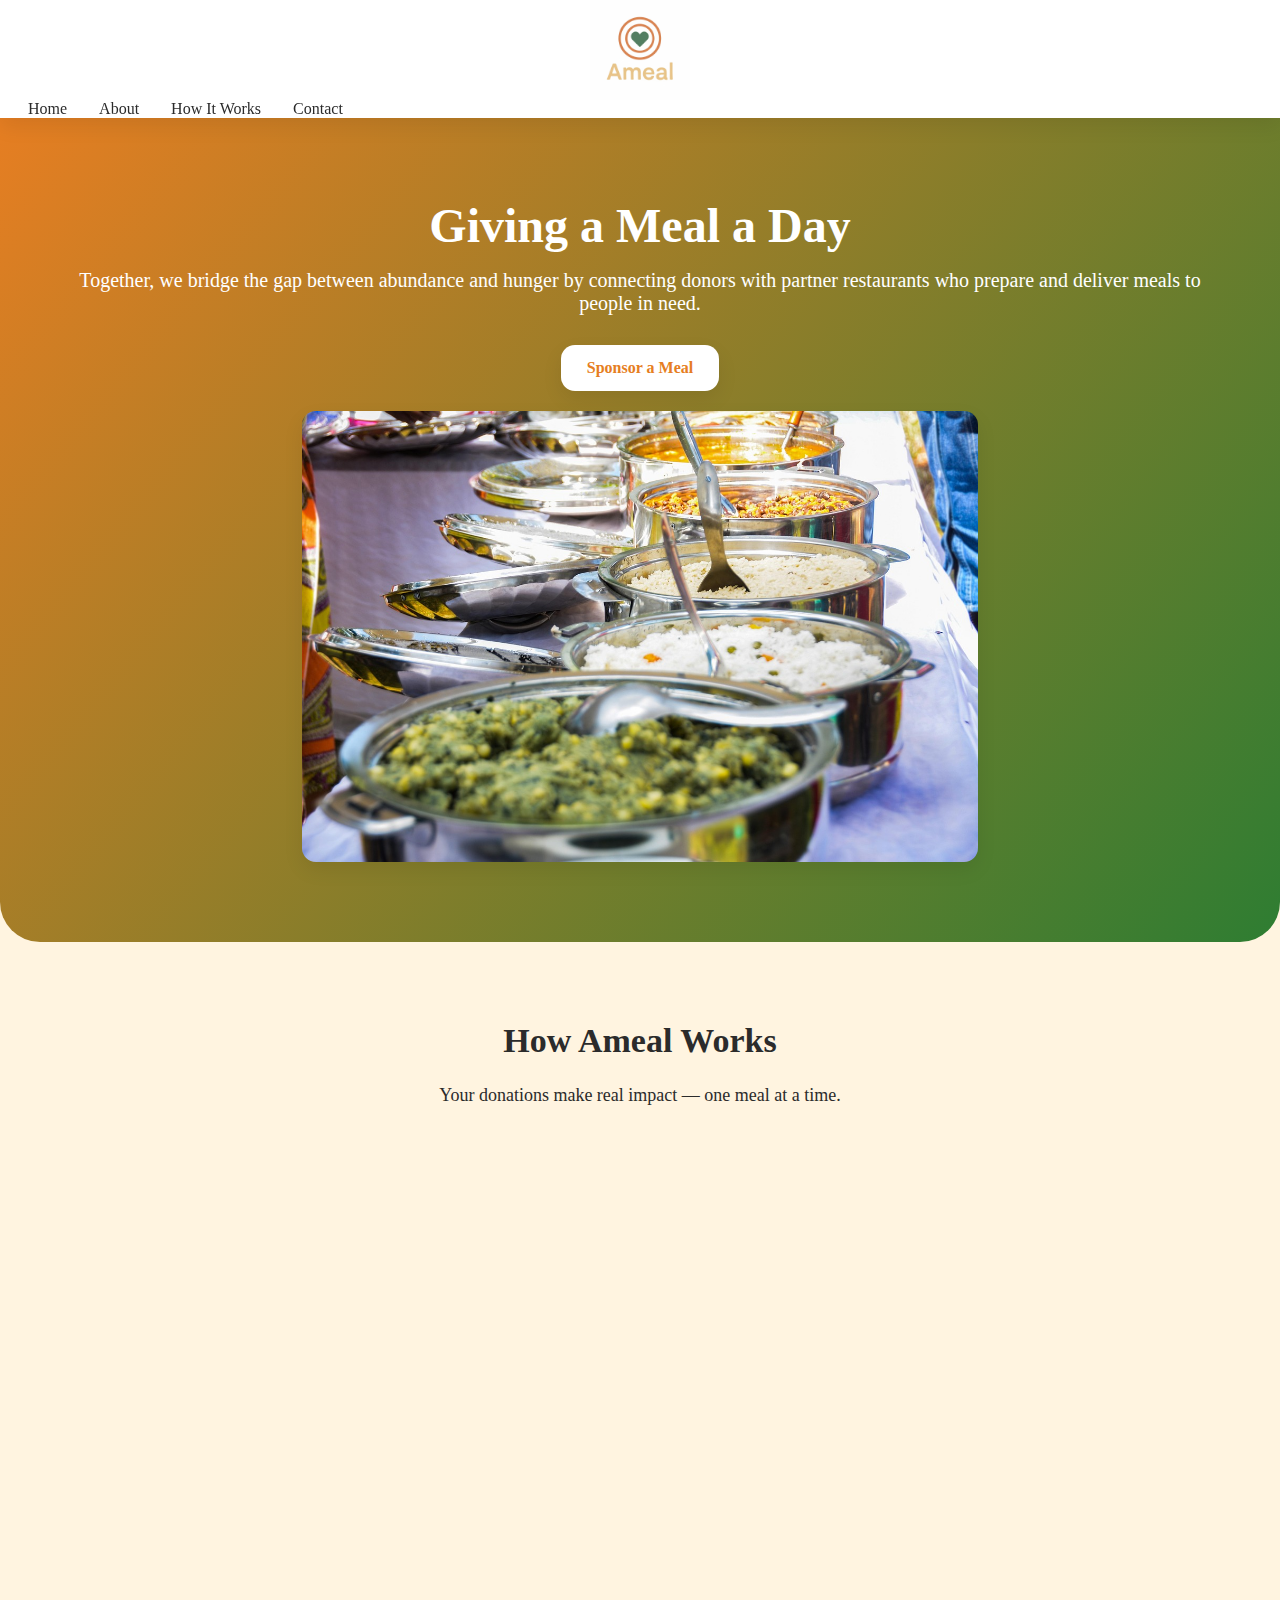
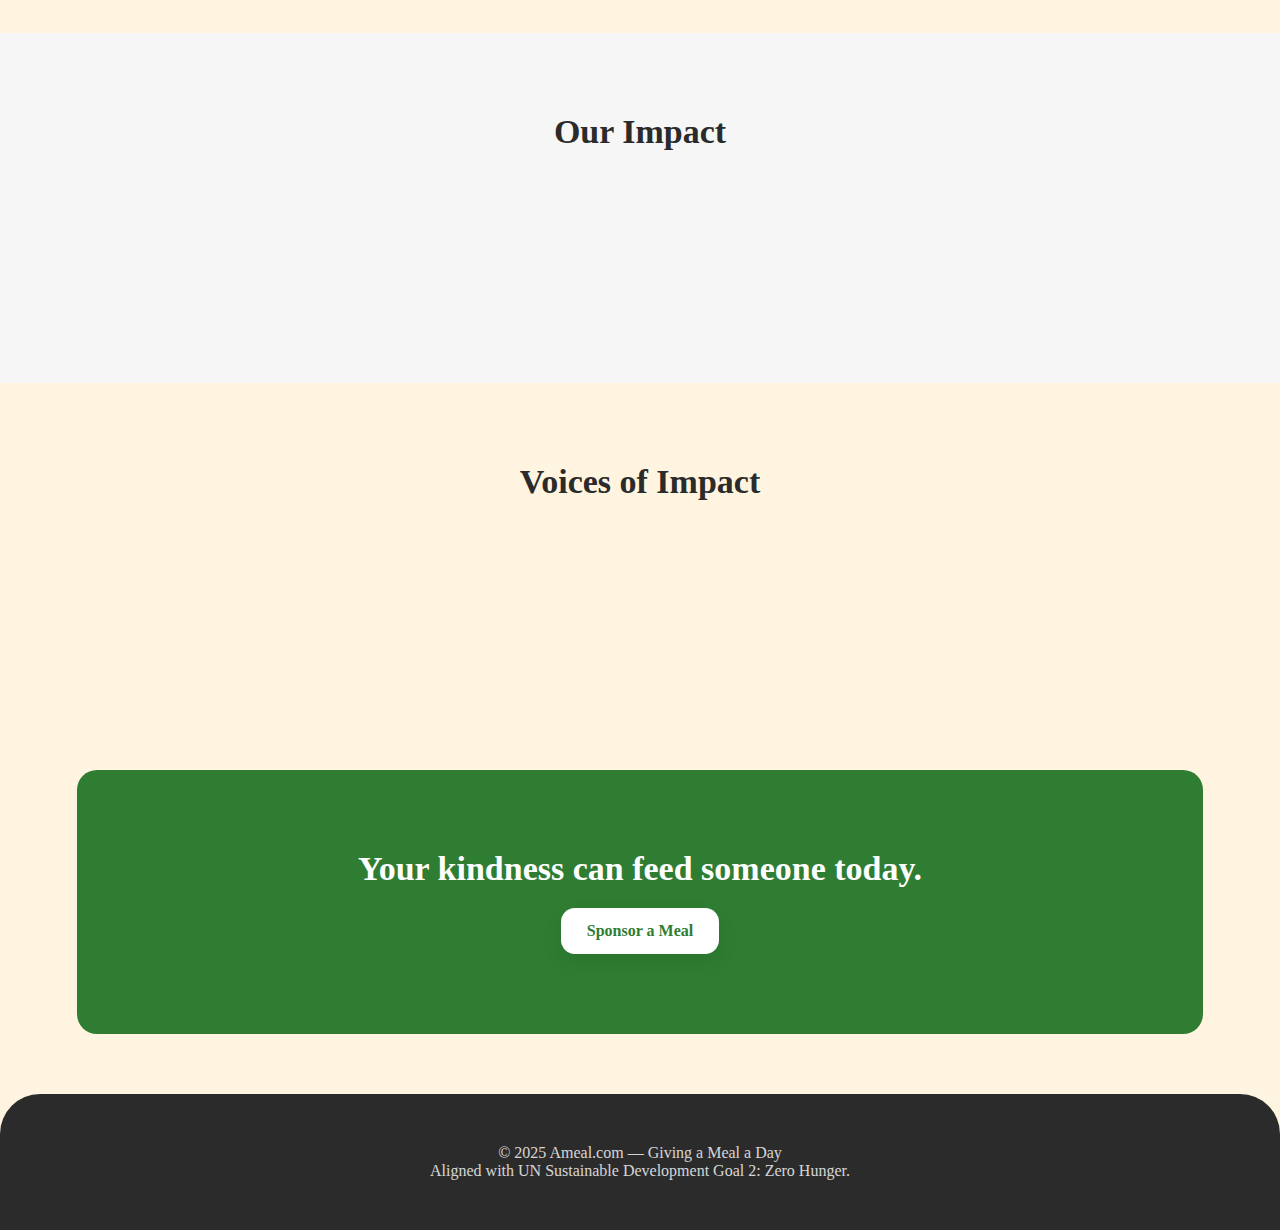
<file: index.html>
<!DOCTYPE html>
<html lang="en">
<head>
    <meta charset="UTF-8">
    <meta name="viewport" content="width=device-width, initial-scale=1.0">
    <title>Ameal.com – Giving a Meal a Day</title>
    <link rel="stylesheet" href="css/style.css">
</head>

<body>

    <!-- NAVBAR -->
    <header>
        <a class="logo" href="index.html">
    <img src="assets/images/logo.jpg" alt="Ameal.com Logo" class="logo-img">
</a>

            <div class="nav-links">
                <a href="index.html" class="active">Home</a>
                <a href="about.html">About</a>
                <a href="services.html">How It Works</a>
                <a href="contact.html">Contact</a>
            </div>
        </div>
    </header>

    <!-- HERO SECTION -->
    <section class="hero">
        <h1>Giving a Meal a Day</h1>
        <p>Together, we bridge the gap between abundance and hunger by connecting donors with partner restaurants who prepare and deliver meals to people in need.</p>
        <a href="#" class="btn">Sponsor a Meal</a>

        <!-- Centered Hero Image -->
        <img src="assets/images/hero-meal.jpg" alt="Ameal Meals" />
    </section>

    <!-- BIG SECTION: HOW IT WORKS -->
    <section class="section">
        <h2>How Ameal Works</h2>
        <p>Your donations make real impact — one meal at a time.</p>

        <div class="cards">
            <div class="card">
                <img src="assets/images/donate.jpg" alt="Donate">
                <h3>1. Donate</h3>
                <p>Select how many meals you want to sponsor.</p>
            </div>

            <div class="card">
                <img src="assets/images/restaurant.jpg" alt="Restaurant">
                <h3>2. Prepared by Restaurants</h3>
                <p>Partner restaurants cook fresh, healthy meals daily.</p>
            </div>

            <div class="card">
                <img src="assets/images/delivery.jpg" alt="Delivery">
                <h3>3. Delivered with Care</h3>
                <p>Delivery partners bring meals to people in need.</p>
            </div>
        </div>
    </section>

    <!-- STATS SECTION -->
    <section class="section" style="background: var(--gray);">
        <h2>Our Impact</h2>

        <div class="cards">
            <div class="card">
                <h3>10,000+</h3>
                <p>Meals Delivered</p>
            </div>

            <div class="card">
                <h3>300+</h3>
                <p>Partner Restaurants</p>
            </div>

            <div class="card">
                <h3>5,000+</h3>
                <p>Active Donors</p>
            </div>
        </div>
    </section>

    <!-- TESTIMONIALS -->
    <section class="section">
        <h2>Voices of Impact</h2>

        <div class="cards">
            <div class="card">
                <p>“Ameal gave my family hope when times were tough.”</p>
                <h4>— Sarah, Beneficiary</h4>
            </div>

            <div class="card">
                <p>“Giving has never felt so meaningful and direct.”</p>
                <h4>— Daniel, Donor</h4>
            </div>
        </div>
    </section>

    <!-- CTA -->
    <section class="section" style="background: var(--green); color: white; border-radius: 20px; margin: 40px 6%;">
        <h2>Your kindness can feed someone today.</h2>
        <a href="#" class="btn" style="background:white;color:var(--green);">Sponsor a Meal</a>
    </section>

    <!-- FOOTER -->
    <footer>
        <p>© 2025 Ameal.com — Giving a Meal a Day</p>
        <p>Aligned with UN Sustainable Development Goal 2: Zero Hunger.</p>
    </footer>

    <script src="js/main.js"></script>
</body>
</html>
</file>
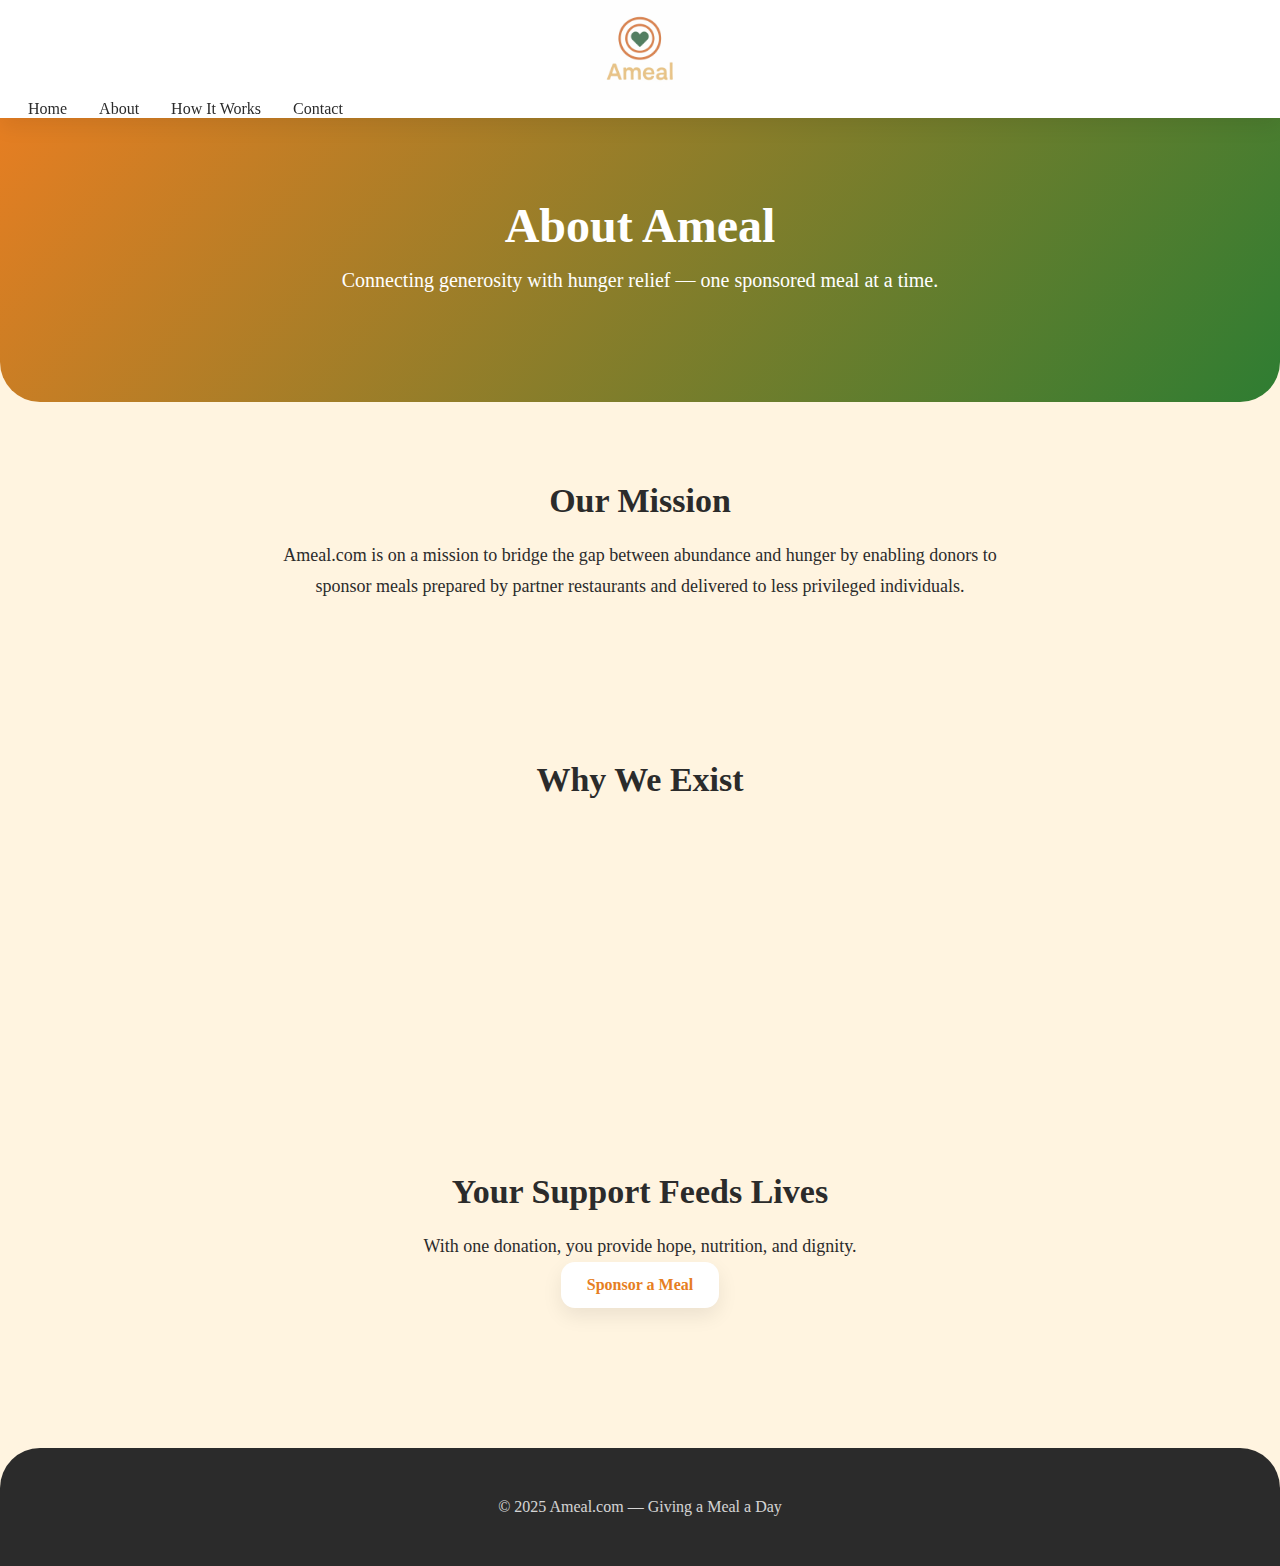
<file: about.html>
<!DOCTYPE html>
<html lang="en">
<head>
    <meta charset="UTF-8">
    <meta name="viewport" content="width=device-width, initial-scale=1.0">
    <title>About – Ameal.com</title>
    <link rel="stylesheet" href="css/style.css">
</head>

<body>

<header>
    <a class="logo" href="index.html">
    <img src="assets/images/logo.jpg" alt="Ameal.com Logo" class="logo-img">
</a>
        <div class="nav-links">
            <a href="index.html">Home</a>
            <a href="about.html" class="active">About</a>
            <a href="services.html">How It Works</a>
            <a href="contact.html">Contact</a>
        </div>
    </div>
</header>

<section class="hero small-hero">
    <h1>About Ameal</h1>
    <p>Connecting generosity with hunger relief — one sponsored meal at a time.</p>
</section>

<section class="section">
    <h2>Our Mission</h2>
    <p>Ameal.com is on a mission to bridge the gap between abundance and hunger by enabling donors to sponsor meals prepared by partner restaurants and delivered to less privileged individuals.</p>
</section>

<section class="section">
    <h2>Why We Exist</h2>

    <div class="cards">
        <div class="card">
            <h3>Zero Hunger Goal</h3>
            <p>We contribute directly to the UN Sustainable Development Goal 2 — Zero Hunger.</p>
        </div>

        <div class="card">
            <h3>Community Impact</h3>
            <p>Every meal sponsored reduces hunger, supports local restaurants, and uplifts communities.</p>
        </div>

        <div class="card">
            <h3>Transparency & Trust</h3>
            <p>Every donation goes into preparing and delivering a life-changing meal.</p>
        </div>
    </div>
</section>

<section class="section">
    <h2>Your Support Feeds Lives</h2>
    <p>With one donation, you provide hope, nutrition, and dignity.</p>
    <a href="#" class="btn">Sponsor a Meal</a>
</section>

<footer>
    <p>© 2025 Ameal.com — Giving a Meal a Day</p>
</footer>

<script src="js/main.js"></script>
</body>
</html>
</file>
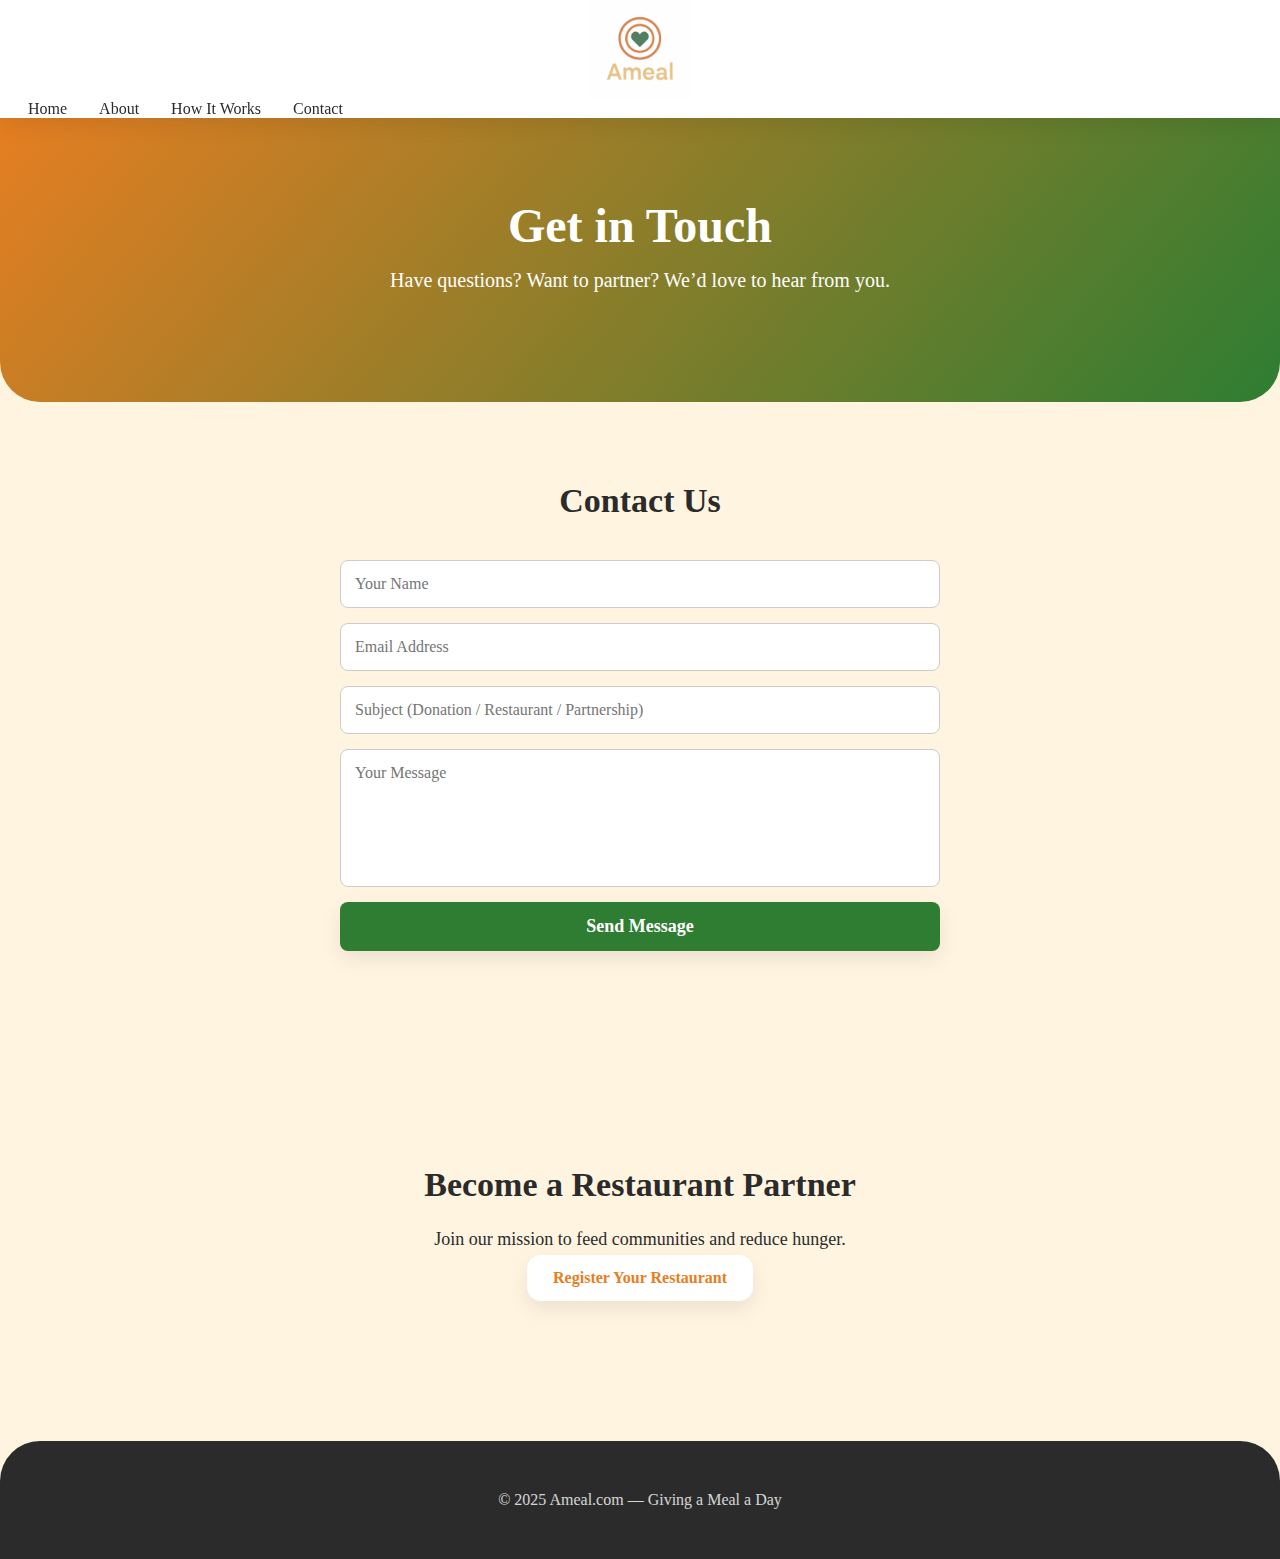
<file: contact.html>
<!DOCTYPE html>
<html lang="en">
<head>
    <meta charset="UTF-8">
    <meta name="viewport" content="width=device-width, initial-scale=1.0">
    <title>Contact – Ameal.com</title>
    <link rel="stylesheet" href="css/style.css">
</head>

<body>

<header>
    <a class="logo" href="index.html">
    <img src="assets/images/logo.jpg" alt="Ameal.com Logo" class="logo-img">
</a>
        <div class="nav-links">
            <a href="index.html">Home</a>
            <a href="about.html">About</a>
            <a href="services.html">How It Works</a>
            <a href="contact.html" class="active">Contact</a>
        </div>
    </div>
</header>

<section class="hero small-hero">
    <h1>Get in Touch</h1>
    <p>Have questions? Want to partner? We’d love to hear from you.</p>
</section>

<section class="section">
    <h2>Contact Us</h2>

    <form class="contact-form">
    
    <input 
        type="text" 
        placeholder="Your Name"
    >

    <input 
        type="email" 
        placeholder="Email Address"
    >

    <input 
        type="text" 
        placeholder="Subject (Donation / Restaurant / Partnership)"
    >

    <textarea 
        rows="6" 
        placeholder="Your Message"
    ></textarea>

    <button 
        type="submit" 
        class="btn"
    >
        Send Message
    </button>

</form>

</section>

<section class="section">
    <h2>Become a Restaurant Partner</h2>
    <p>Join our mission to feed communities and reduce hunger.</p>
    <a href="#" class="btn">Register Your Restaurant</a>
</section>

<footer>
    <p>© 2025 Ameal.com — Giving a Meal a Day</p>
</footer>

<script src="js/main.js"></script>
</body>
</html>
</file>
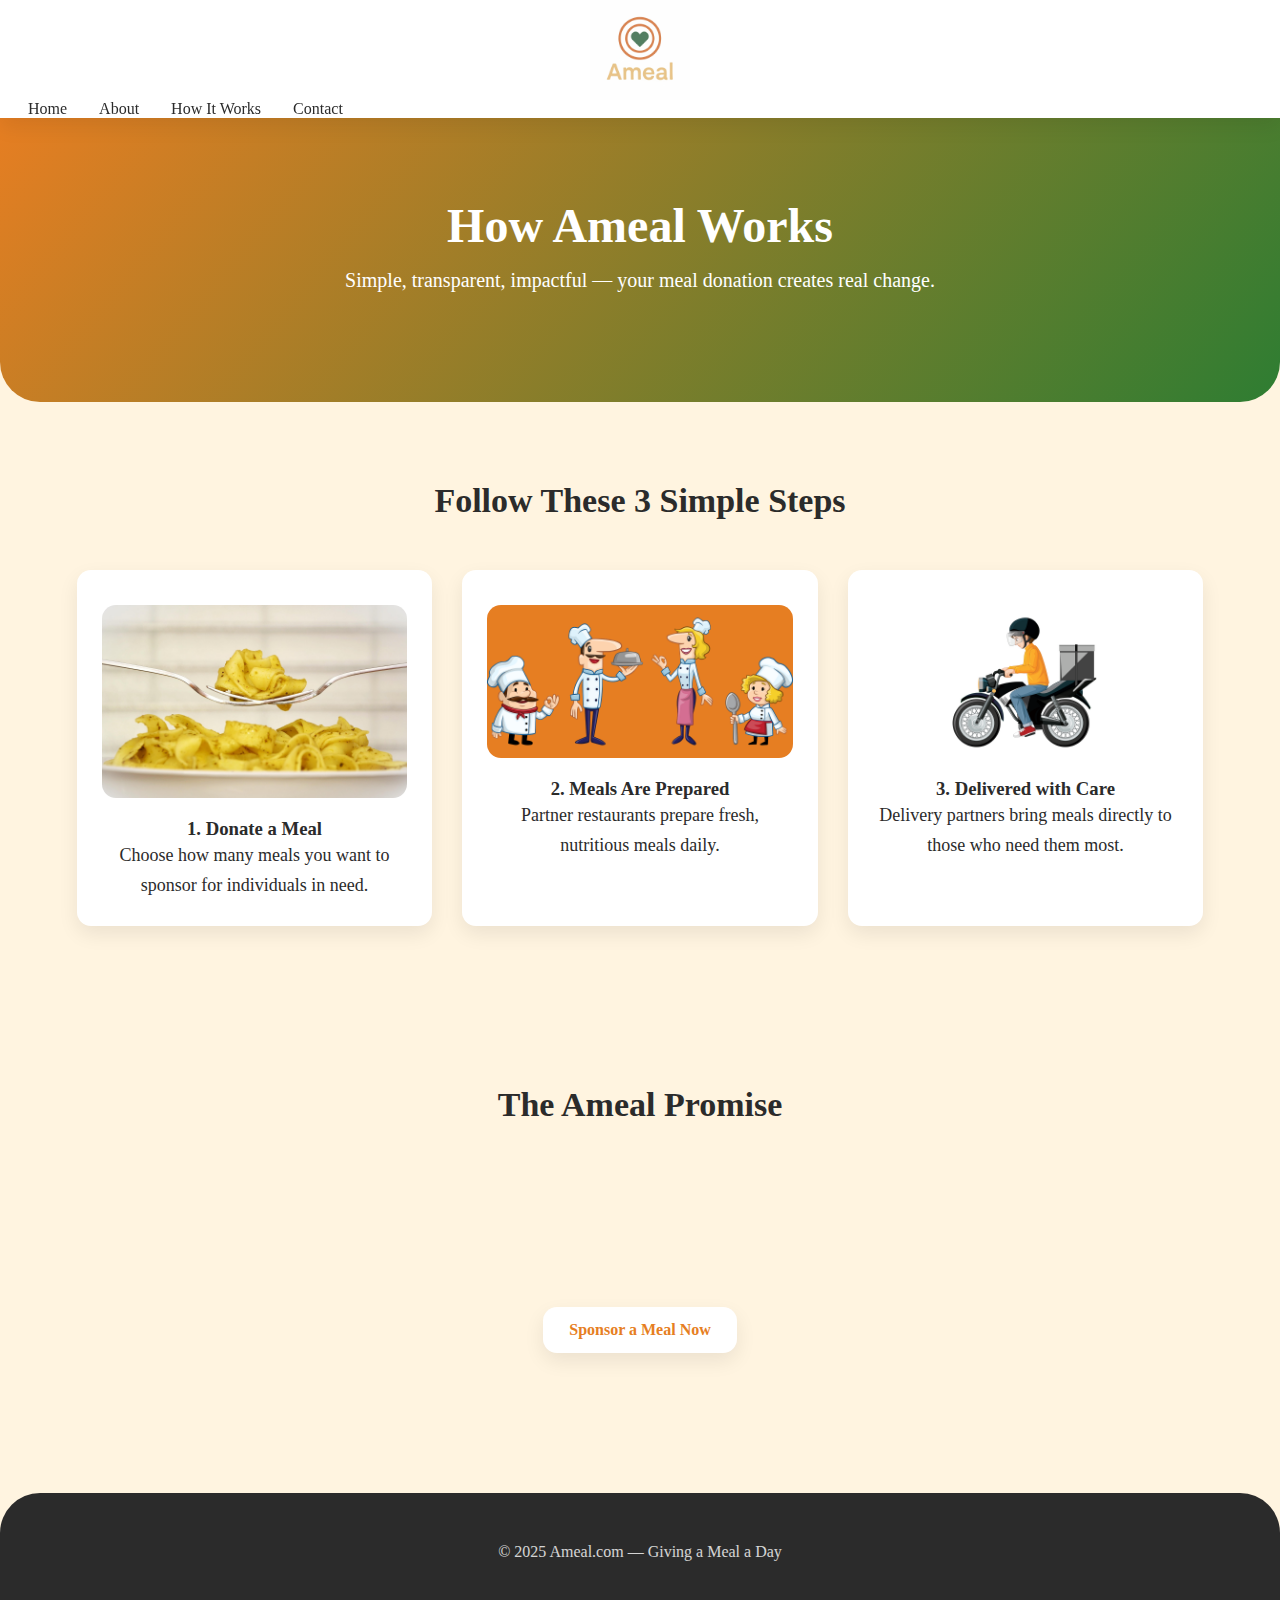
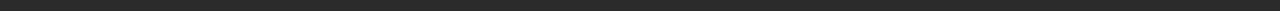
<file: services.html>
<!DOCTYPE html>
<html lang="en">
<head>
    <meta charset="UTF-8">
    <meta name="viewport" content="width=device-width, initial-scale=1.0">
    <title>How It Works – Ameal.com</title>
    <link rel="stylesheet" href="css/style.css">
</head>

<body>

<header>
    <a class="logo" href="index.html">
    <img src="assets/images/logo.jpg" alt="Ameal.com Logo" class="logo-img">
</a>
        <div class="nav-links">
            <a href="index.html">Home</a>
            <a href="about.html">About</a>
            <a href="services.html" class="active">How It Works</a>
            <a href="contact.html">Contact</a>
        </div>
    </div>
</header>

<section class="hero small-hero">
    <h1>How Ameal Works</h1>
    <p>Simple, transparent, impactful — your meal donation creates real change.</p>
</section>

<section class="section">
    <h2>Follow These 3 Simple Steps</h2>

    <div class="cards">
        <div class="card">
            <img src="assets/images/giving.jpg" alt="">
            <h3>1. Donate a Meal</h3>
            <p>Choose how many meals you want to sponsor for individuals in need.</p>
        </div>

        <div class="card">
            <img src="assets/images/kitchen.png" alt="">
            <h3>2. Meals Are Prepared</h3>
            <p>Partner restaurants prepare fresh, nutritious meals daily.</p>
        </div>

        <div class="card">
            <img src="assets/images/delivery-guy.png" alt="">
            <h3>3. Delivered with Care</h3>
            <p>Delivery partners bring meals directly to those who need them most.</p>
        </div>
    </div>
</section>

<section class="section">
    <h2>The Ameal Promise</h2>

    <div class="cards">
        <div class="card">
            <h3>Fresh Meals</h3>
            <p>Every meal is cooked the same day it’s delivered.</p>
        </div>

        <div class="card">
            <h3>Verified Restaurants</h3>
            <p>Only trusted and compliant local restaurants partner with us.</p>
        </div>

        <div class="card">
            <h3>Real Impact</h3>
            <p>Your donation directly feeds real people — no middleman.</p>
        </div>
    </div>

    <a href="#" class="btn">Sponsor a Meal Now</a>
</section>

<footer>
    <p>© 2025 Ameal.com — Giving a Meal a Day</p>
</footer>

<script src="js/main.js"></script>
</body>
</html>
</file>
<file: css/style.css>
/* ------------------------------
   GLOBAL STYLES
------------------------------ */
:root {
    --orange: #E67E22;
    --green: #2E7D32;
    --cream: #FFF4E0;
    --dark: #2B2B2B;
    --gray: #F6F6F6;
    --white: #ffffff;

    --radius: 14px;
    --shadow: 0 8px 20px rgba(0,0,0,0.08);
}

* {
    box-sizing: border-box;
    padding: 0;
    margin: 0;
    font-family: "Poppins", monstrel;
}

body {
    background: var(--cream);
    color: var(--dark);
    overflow-x: hidden;
}

/* Smooth page fade-in */
body {
    animation: fadeIn 0.9s ease-in-out;
}

@keyframes fadeIn {
    from { opacity: 0; }
    to { opacity: 1; }
}

/* ------------------------------
   NAVBAR
------------------------------ */
header {
    width: 100%;
    background: var(--white);
    box-shadow: var(--shadow);
    position: sticky;
    top: 0;
    z-index: 1000;
}

.navbar {
    display: flex;
    justify-content: space-between;
    align-items: center;
    padding: 18px 6%;
}

.navbar a.logo {
    font-size: 26px;
    font-weight: 700;
    color: var(--orange);
}

.nav-links a {
    margin-left: 28px;
    text-decoration: green;
    box-sizing: border-box;
    font-weight: 500;
    color: var(--dark);
    font-weight: 300;
    transition: 0.3s ease;
}

.nav-links a:hover {
    color: var(--green);
    transform: translateY(-2px);
}

/* ------------------------------
   HERO SECTION
------------------------------ */
.hero {
    width: 100%;
    padding: 80px 6%;
    text-align: center;
    background: linear-gradient(130deg, var(--orange), var(--green));
    color: var(--white);
    border-bottom-left-radius: 40px;
    border-bottom-right-radius: 40px;
    animation: slideDown 1s ease;
}

@keyframes slideDown {
    from { transform: translateY(-40px); opacity: 0; }
    to { transform: translateY(0); opacity: 1; }
}

.hero h1 {
    font-size: 48px;
    font-weight: 800;
    margin-bottom: 16px;
}

.hero p {
    font-size: 20px;
    margin-bottom: 30px;
}

.hero img {
    width: 60%;
    max-width: 500px;
    margin-top: 20px;
    border-radius: var(--radius);
    box-shadow: var(--shadow);
    animation: fadeZoom 1.2s ease;
}

@keyframes fadeZoom {
    from { transform: scale(0.9); opacity: 0; }
    to { transform: scale(1); opacity: 1; }
}

/* LOGO IMAGE STYLING */
.logo-img {
    height: 100px;       /* Adjust height as needed */
    width: auto;        /* Maintain aspect ratio */
    display: block;
}

/* ------------------------------
   BUTTONS
------------------------------ */
.btn {
    padding: 14px 26px;
    border-radius: var(--radius);
    background: var(--white);
    color: var(--orange);
    font-size: 16px;
    font-weight: 600;
    text-decoration: none;
    display: inline-block;
    transition: 0.35s ease;
    box-shadow: var(--shadow);
}

.btn:hover {
    transform: translateY(-4px);
    background: var(--green);
    color: var(--white);
}

/* ------------------------------
   SECTIONS
------------------------------ */
.section {
    padding: 80px 6%;
    text-align: center;
}

.section h2 {
    font-size: 34px;
    font-weight: 700;
    margin-bottom: 20px;
}

.section p {
    font-size: 18px;
    max-width: 750px;
    margin: auto;
    line-height: 1.7;
}

/* CONTACT FORM */
.contact-form {
    max-width: 600px;
    margin: 40px auto;
    display: flex;
    flex-direction: column;
    gap: 15px;
}

.contact-form input,
.contact-form textarea {
    width: 100%;
    padding: 14px;
    border: 1px solid #ccc;
    border-radius: 8px;
    font-size: 16px;
    outline: none;
    transition: 0.3s ease;
}

.contact-form input:focus,
.contact-form textarea:focus {
    border-color: #2E7D32;    /* Ameal green */
    box-shadow: 0 0 5px rgba(46, 125, 50, 0.3);
}

.contact-form textarea {
    resize: none;
}

.contact-form .btn {
    padding: 14px;
    background: #2E7D32;
    border: none;
    border-radius: 8px;
    color: #fff;
    font-size: 18px;
    cursor: pointer;
    transition: 0.3s ease;
}

.contact-form .btn:hover {
    background: #1B5E20;
}

/* ------------------------------
   FEATURE CARDS
------------------------------ */
.cards {
    margin-top: 50px;
    display: grid;
    grid-template-columns: repeat(auto-fit, minmax(260px, 1fr));
    gap: 30px;
}

.card {
    background: var(--white);
    padding: 25px;
    border-radius: var(--radius);
    box-shadow: var(--shadow);
    transition: 0.4s ease;
    text-align: center;
    animation: floatUp 0.8s ease forwards;
    opacity: 0;
}

.card:nth-child(1) { animation-delay: 0.2s; }
.card:nth-child(2) { animation-delay: 0.4s; }
.card:nth-child(3) { animation-delay: 0.6s; }

@keyframes floatUp {
    from { transform: translateY(40px); opacity: 0; }
    to { transform: translateY(0); opacity: 1; }
}

.card img {
    width: 100%;
    max-width: 100px;
    margin: 10px auto;
    border-radius: var(--radius);
    margin-bottom: 20px;
    background-color: #E67E22;
}

.card:hover {
    transform: translateY(-10px);
    box-shadow: 0 12px 28px rgba(0,0,0,0.15);
}

/* ------------------------------
   FOOTER
------------------------------ */
footer {
    background: var(--dark);
    padding: 50px 6%;
    text-align: center;
    color: var(--white);
    margin-top: 60px;
    border-top-left-radius: 40px;
    border-top-right-radius: 40px;
}

footer p {
    opacity: 0.8;
}

/* Scroll Animation */
.fade-in, .step, .stat-box, .card {
    opacity: 0;
    transform: translateY(40px);
    transition: 0.8s ease-out;
}
.show {
    opacity: 1;
    transform: translateY(0);
}

/* Hero Animation */
.hero-text, .hero-img {
    opacity: 0;
    transform: translateY(40px);
    transition: 1s ease;
}
.hero-text.animate, .hero-img.animate {
    opacity: 1;
    transform: translateY(0);
}

/* Navbar Toggle */
.menu-toggle {
    font-size: 2rem;
    cursor: pointer;
    color: white;
    display: none;
}
@media (max-width: 768px) {
    nav ul {
        display: none;
        flex-direction: column;
        background: #FF7A00;
        padding: 20px;
    }
    nav ul.open {
        display: flex;
    }
    .menu-toggle {
        display: block;
    }
}

/* Modal */
.meal-modal {
    position: fixed;
    top: 0; left: 0; 
    width: 100%; height: 100%;
    background: rgba(0,0,0,0.6);
    display: flex;
    justify-content: center;
    align-items: center;
    z-index: 2000;
}
.meal-modal.hidden {
    display: none;
}
.modal-content {
    background: #FFF6EB;
    padding: 30px;
    border-radius: 15px;
    width: 90%;
    max-width: 400px;
    text-align: center;
}
.modal-content input {
    width: 100%;
    padding: 10px;
    margin: 15px 0;
}
.close-btn {
    background: #ddd;
    padding: 8px 15px;
    border-radius: 10px;
}

/* Ripple Effect */
.ripple {
    position: absolute;
    width: 100px;
    height: 100px;
    background: rgba(255,255,255,0.6);
    border-radius: 50%;
    transform: scale(0);
    animation: rippleAnim 0.6s linear;
}
@keyframes rippleAnim {
    to {
        transform: scale(4);
        opacity: 0;
    }
}
</file>
